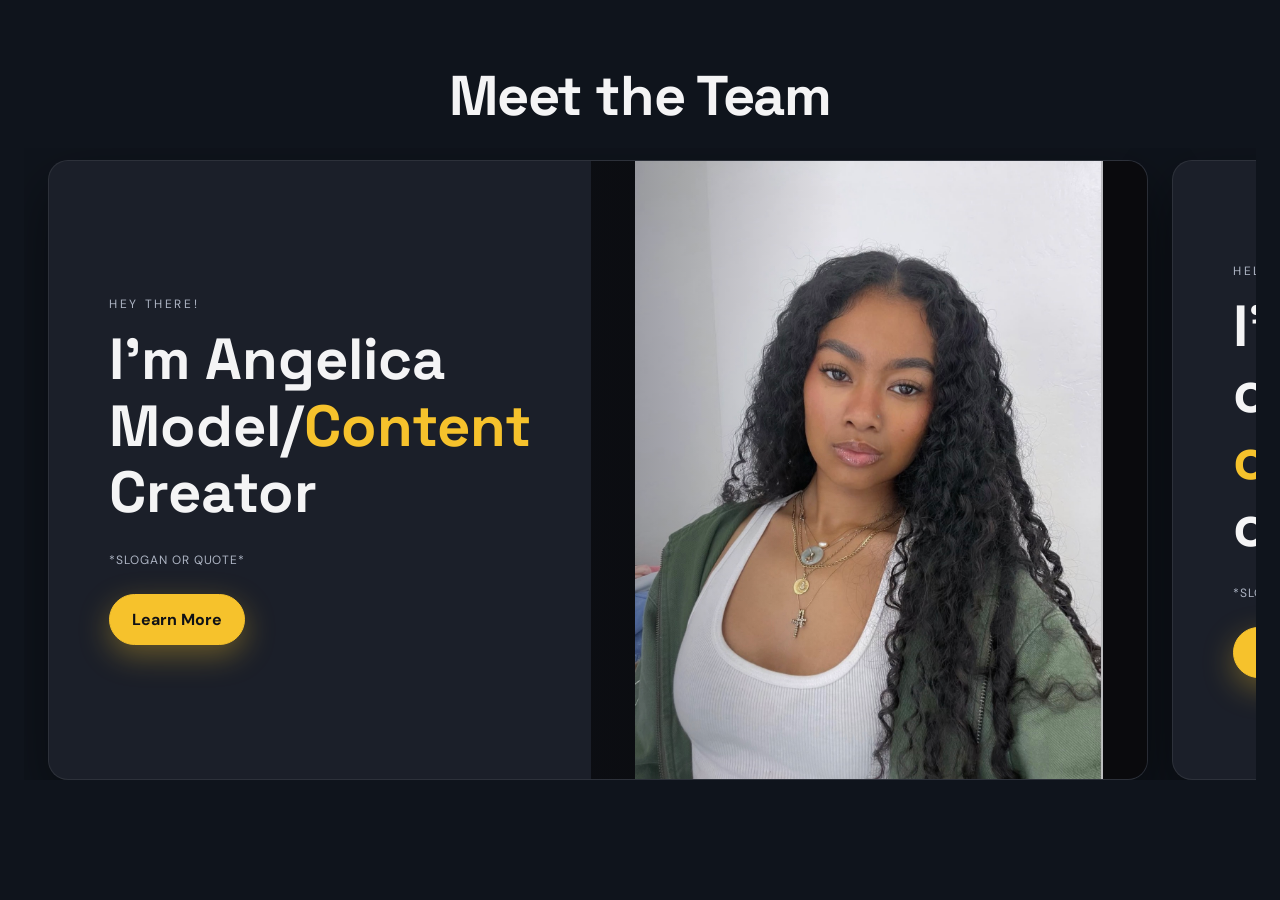
<file: index.html>
<!DOCTYPE html>
<html lang="en">
<head>
  <meta charset="UTF-8">
  <meta name="viewport" content="width=device-width, initial-scale=1.0">
  <title>catalog</title>
  <link rel="preconnect" href="https://fonts.googleapis.com">
  <link rel="preconnect" href="https://fonts.gstatic.com" crossorigin>
  <link href="https://fonts.googleapis.com/css2?family=Space+Grotesk:wght@400;500;600;700&family=DM+Sans:wght@400;500;600&display=swap" rel="stylesheet">
  <link rel="stylesheet" href="styles.css">
</head>
<body>
  <header class="page-header">
    <h1> Meet the Team </h1>
  </header>

  <div class="hero-scroll">
    <div class="hero-track">
      <section class="focus-hero">
        <div class="focus-text">
          <p class="eyebrow">Hey there!</p>
          <h1>I'm Angelica<br>Model/<span class="accent-word">Content</span> Creator</h1>
          <p class="sub">*slogan or quote*</p>
          <a class="pill primary" href="angelica.html">Learn More</a>
        </div>
        <div class="focus-image" aria-label="Designer wearing headphones looking at city"></div>
      </section>

      <section class="focus-hero alt-1">
        <div class="focus-text">
          <p class="eyebrow">Hello!</p>
          <h1>I'm NAME<br>occupation <span class="accent-word">occupation</span> occupation</h1>
          <p class="sub">*slogan or quote*</p>
          <a class="pill primary" href="member-1.html">Learn More</a>
        </div>
        <div class="focus-image" aria-label="Designer at laptop in studio"></div>
      </section>

      <section class="focus-hero alt-2">
        <div class="focus-text">
          <p class="eyebrow">Hello!</p>
          <h1>I'm NAME<br>occupation <span class="accent-word">occupation</span> occupation</h1>
          <p class="sub">*slogan or quote*</p>
          <a class="pill primary" href="member-2.html">Learn More</a>
        </div>
        <div class="focus-image" aria-label="Designer sketching brand concepts"></div>
      </section>

      <section class="focus-hero alt-3">
        <div class="focus-text">
          <p class="eyebrow">Hello!</p>
          <h1>I'm NAME<br>occupation <span class="accent-word">occupation</span> occupation</h1>
          <p class="sub">*slogan or quote*</p>
          <a class="pill primary" href="member-3.html">Learn More</a>
        </div>
        <div class="focus-image" aria-label="Motion designer reviewing frames"></div>
      </section>
    </div>
  </div>
</body>
</html>
</file>
<file: styles.css>
:root {
  --bg: #0f141c;
  --panel: #1b1f29;
  --ink: #f4f4f5;
  --muted: #aeb5c4;
  --accent: #f6c22c;
  --accent-2: #f6c22c;
  --border: rgba(255, 255, 255, 0.08);
  --radius: 14px;
  --shadow: 0 24px 60px rgba(0, 0, 0, 0.45);
}

*,
*::before,
*::after {
  box-sizing: border-box;
}

body {
  margin: 0;
  min-height: 100vh;
  background: var(--bg);
  color: var(--ink);
  font-family: 'DM Sans', system-ui, -apple-system, sans-serif;
  padding: 48px 24px 64px;
  display: flex;
  flex-direction: column;
  align-items: center;
}

.page-header {
  width: 100%;
  text-align: center;
  padding: 16px 24px 20px;
}

.page-header h1 {
  margin: 0;
  font-family: 'Space Grotesk', 'DM Sans', sans-serif;
  font-size: clamp(36px, 6vw, 56px);
  letter-spacing: -0.02em;
}

.hero-scroll {
  width: 100%;
  padding: 12px 0 0;
  overflow-x: auto;
  overflow-y: visible;
  scroll-snap-type: x mandatory;
  -webkit-overflow-scrolling: touch;
}

.hero-track {
  display: flex;
  flex-direction: row;
  gap: 24px;
  min-width: min-content;
  padding: 0 24px;
}

.focus-hero {
  width: min(1100px, 90vw);
  min-height: 620px;
  background: var(--panel);
  border-radius: 20px;
  overflow: hidden;
  display: grid;
  grid-template-columns: 0.8fr 1.2fr;
  border: 1px solid var(--border);
  box-shadow: var(--shadow);
  flex: 0 0 auto;
  scroll-snap-align: center;
}

.focus-text {
  padding: 72px 60px;
  display: grid;
  gap: 14px;
  align-content: center;
}

.eyebrow {
  text-transform: uppercase;
  letter-spacing: 0.22em;
  color: var(--muted);
  font-size: 12px;
  margin: 0;
}

h1 {
  font-family: 'Space Grotesk', 'DM Sans', sans-serif;
  font-size: clamp(38px, 6vw, 58px);
  line-height: 1.15;
  margin: 0;
}

.accent-word {
  color: var(--accent-2);
}

.sub {
  color: var(--muted);
  letter-spacing: 0.08em;
  text-transform: uppercase;
  font-size: 12px;
}

.pill {
  padding: 14px 22px;
  border-radius: 999px;
  border: 1px solid var(--border);
  font-weight: 700;
  cursor: pointer;
  background: transparent;
  color: var(--ink);
  width: fit-content;
  display: inline-block;
  text-decoration: none;
  transition: transform 0.2s ease, box-shadow 0.2s ease, background 0.2s ease;
}

.pill.primary {
  background: var(--accent);
  border-color: var(--accent);
  color: #0f1116;
  box-shadow: 0 10px 30px rgba(246, 194, 44, 0.35);
}

.pill:hover {
  transform: translateY(-1px);
}

.focus-image {
  background: url('images/angelica.jpg') center/contain no-repeat, #0a0a0d;
  position: relative;
}

.alt-1 .focus-image,
.alt-2 .focus-image,
.alt-3 .focus-image {
  background: #0a0a0d;
}

.focus-image::after {
  content: "";
  position: absolute;
  inset: 0;
  background: linear-gradient(90deg, rgba(15, 20, 28, 0.35), transparent 45%);
}

@media (max-width: 900px) {
  .focus-hero {
    grid-template-columns: 1fr;
  }
  .focus-text {
    padding: 40px 28px;
  }
  .focus-image {
    min-height: 320px;
  }
}
</file>
